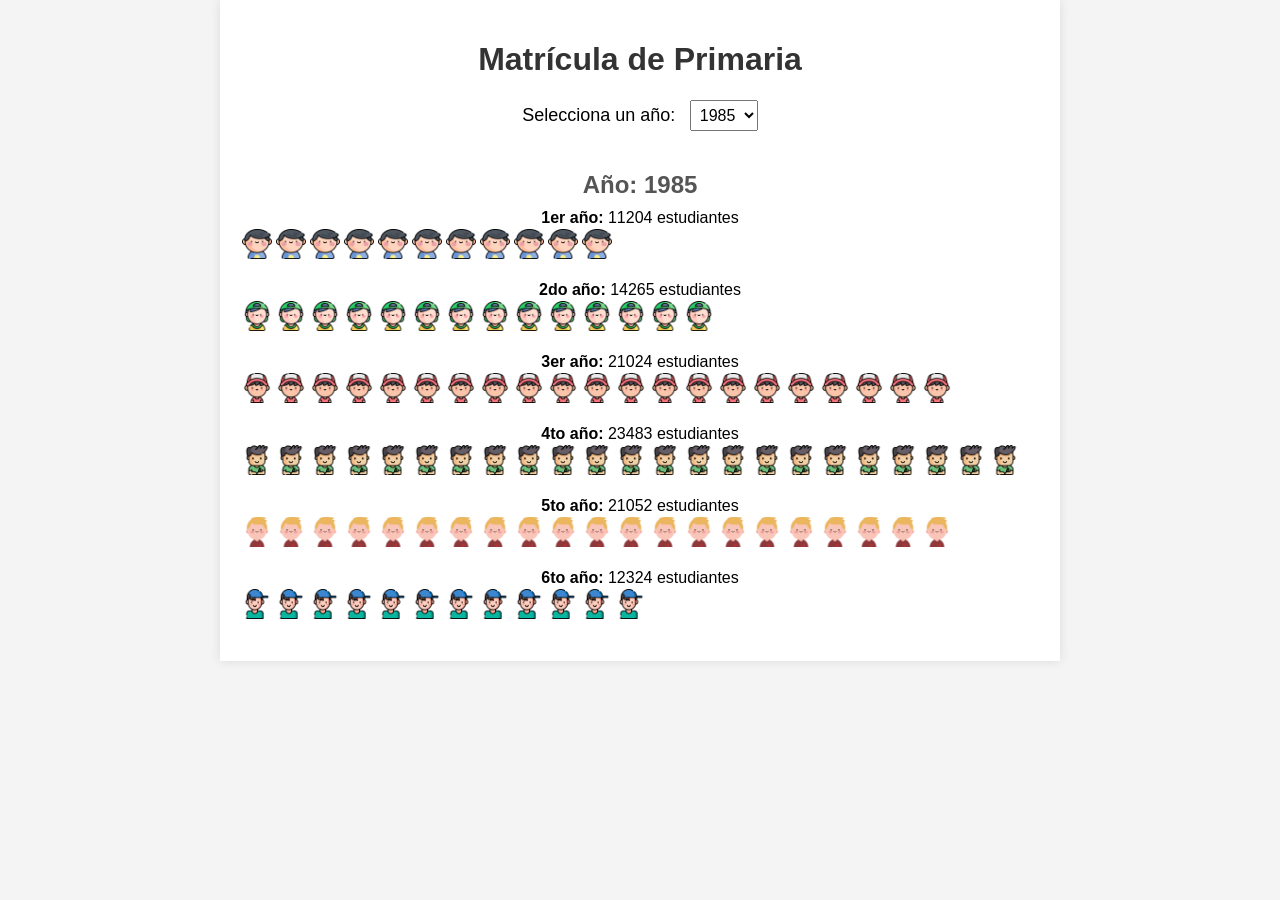
<file: Graficos Prueba/3.html>
<!DOCTYPE html>
<html lang="es">
<head>
    <meta charset="UTF-8">
    <meta name="viewport" content="width=device-width, initial-scale=1.0">
    <title>Pictograma de Matrícula de Primaria</title>
    <link rel="stylesheet" href="3.css">
</head>
<body>
    <div class="container">
        <h1>Matrícula de Primaria</h1>

        <!-- Selector de año -->
        <label for="year-select">Selecciona un año:</label>
        <select id="year-select">
            <!-- Los años se llenarán dinámicamente con JavaScript -->
        </select>

        <!-- Pictograma -->
        <div class="pictogram">
            <h2 id="year-title">Año: <span id="selected-year"></span></h2>
            <div id="pictogram-content">
                <!-- Los iconos se llenarán dinámicamente con JavaScript -->
            </div>
        </div>
    </div>

    <script src="3.js"></script>
</body>
</html>
</file>
<file: Graficos Prueba/3.css>
body {
    font-family: Arial, sans-serif;
    background-color: #f4f4f4;
    margin: 0;
    padding: 0;
}

.container {
    width: 90%;
    max-width: 800px;
    margin: 0 auto;
    padding: 20px;
    background-color: #fff;
    box-shadow: 0 0 10px rgba(0, 0, 0, 0.1);
    text-align: center;
}

h1 {
    color: #333;
}

label {
    font-size: 18px;
    margin-right: 10px;
}

select {
    padding: 5px;
    font-size: 16px;
    margin-bottom: 20px;
}

.pictogram {
    margin-top: 20px;
}

h2 {
    color: #555;
    margin-bottom: 10px;
}

.bar {
    display: flex;
    align-items: flex-end; /* Alinear los iconos en la parte inferior */
    margin-bottom: 20px;
}

.icon-img {
    width: 30px; /* Tamaño de las imágenes */
    height: 30px;
    margin: 2px; /* Espacio entre iconos */
}
</file>
